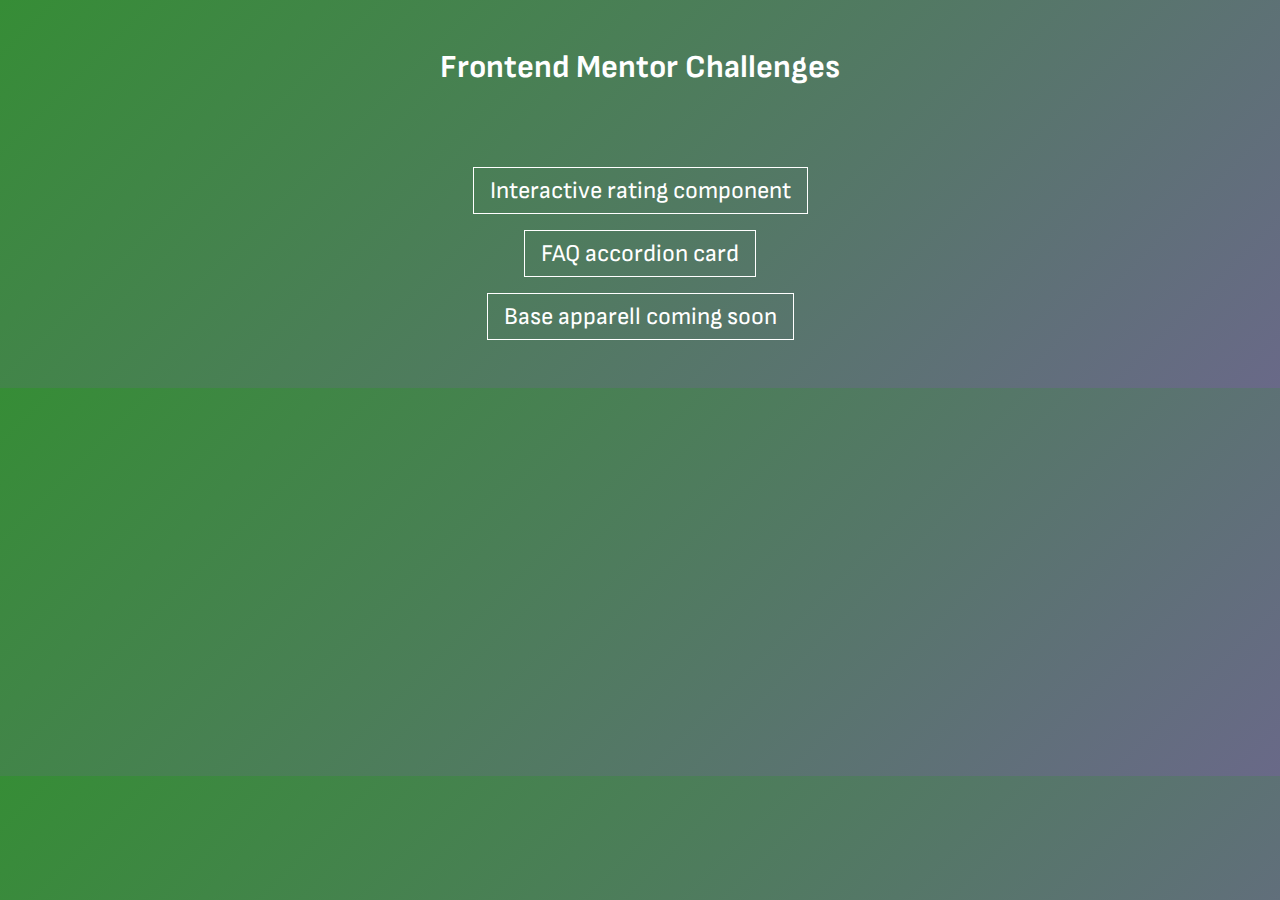
<file: index.html>
<!DOCTYPE html>
<html lang="en">
  <head>
    <meta charset="UTF-8" />
    <meta http-equiv="X-UA-Compatible" content="IE=edge" />
    <meta name="viewport" content="width=device-width, initial-scale=1.0" />
    <title>Frontend Mentor Challenges</title>
    <!-- Google Fonts -->
    <link rel="preconnect" href="https://fonts.googleapis.com" />
    <link rel="preconnect" href="https://fonts.gstatic.com" crossorigin />
    <link
      href="https://fonts.googleapis.com/css2?family=Sofia+Sans:wght@400;700&display=swap"
      rel="stylesheet"
    />
    <!-- Styles -->
    <link rel="stylesheet" href="style.css" />
  </head>
  <body>
    <h1>Frontend Mentor Challenges</h1>
    <section class="container">
      <ul>
        <li>
          <a href="interactive-rating-component/index.html"
            >Interactive rating component</a
          >
        </li>
        <li>
          <a href="faq-accordion-card/index.html">FAQ accordion card</a>
        </li>
        <li>
          <a href="base-apparel-coming-soon/index.html"
            >Base apparell coming soon</a
          >
        </li>
      </ul>
    </section>
  </body>
</html>
</file>
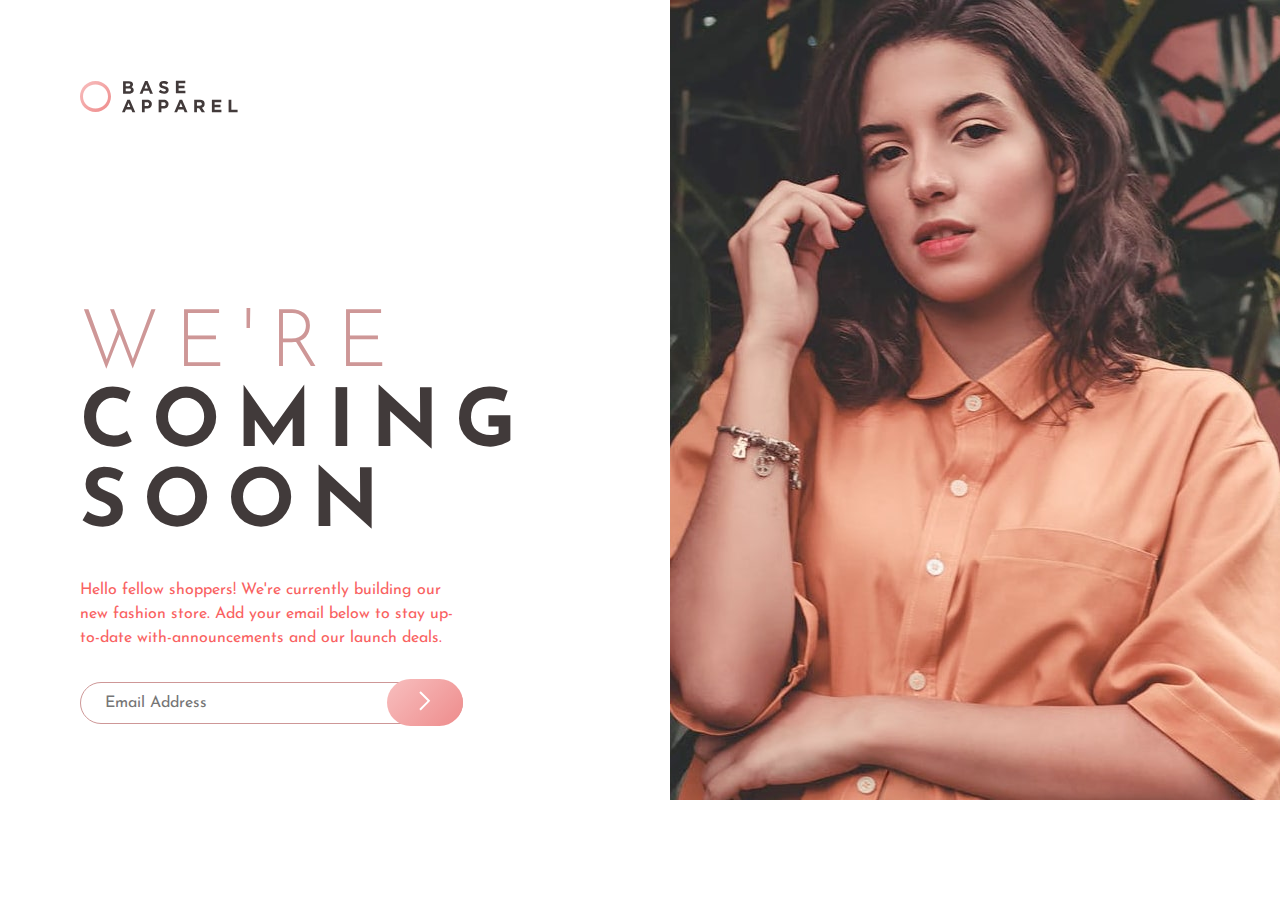
<file: base-apparel-coming-soon/index.html>
<!DOCTYPE html>
<html lang="en">
  <head>
    <meta charset="UTF-8" />
    <meta name="viewport" content="width=device-width, initial-scale=1.0" />

    <title>Base Apparel coming soon page</title>
    <!-- Google Fonts -->
    <link rel="preconnect" href="https://fonts.googleapis.com" />
    <link rel="preconnect" href="https://fonts.gstatic.com" crossorigin />
    <link
      href="https://fonts.googleapis.com/css2?family=Josefin+Sans:wght@300;400;600&display=swap"
      rel="stylesheet"
    />
    <!-- Styles and scripts -->
    <link rel="stylesheet" href="style.css" />
    <script src="script.js" defer></script>
  </head>
  <body>
    <section class="hero">
      <div class="hero-text">
        <img src="images/logo.svg" alt="Logo" class="logo" />
        <img
          src="images/hero-mobile.jpg"
          alt="Girl model"
          class="hero-mobile hidden"
        />
        <div class="text-box">
          <h1 class="title"><span>We're </span> coming soon</h1>
          <p>
            Hello fellow shoppers! We're currently building our new fashion
            store. Add your email below to stay up-to-date with-announcements
            and our launch deals.
          </p>
          <form action="#">
            <input type="email" placeholder="Email Address" />
            <button>
              <img src="images/icon-arrow.svg" alt="Button icon" />
            </button>
          </form>
        </div>
      </div>
      <div class="hero-img">
        <img
          src="images/hero-desktop.jpg"
          alt="Girl model"
          class="hero-desktop"
        />
      </div>
    </section>
  </body>
</html>
</file>
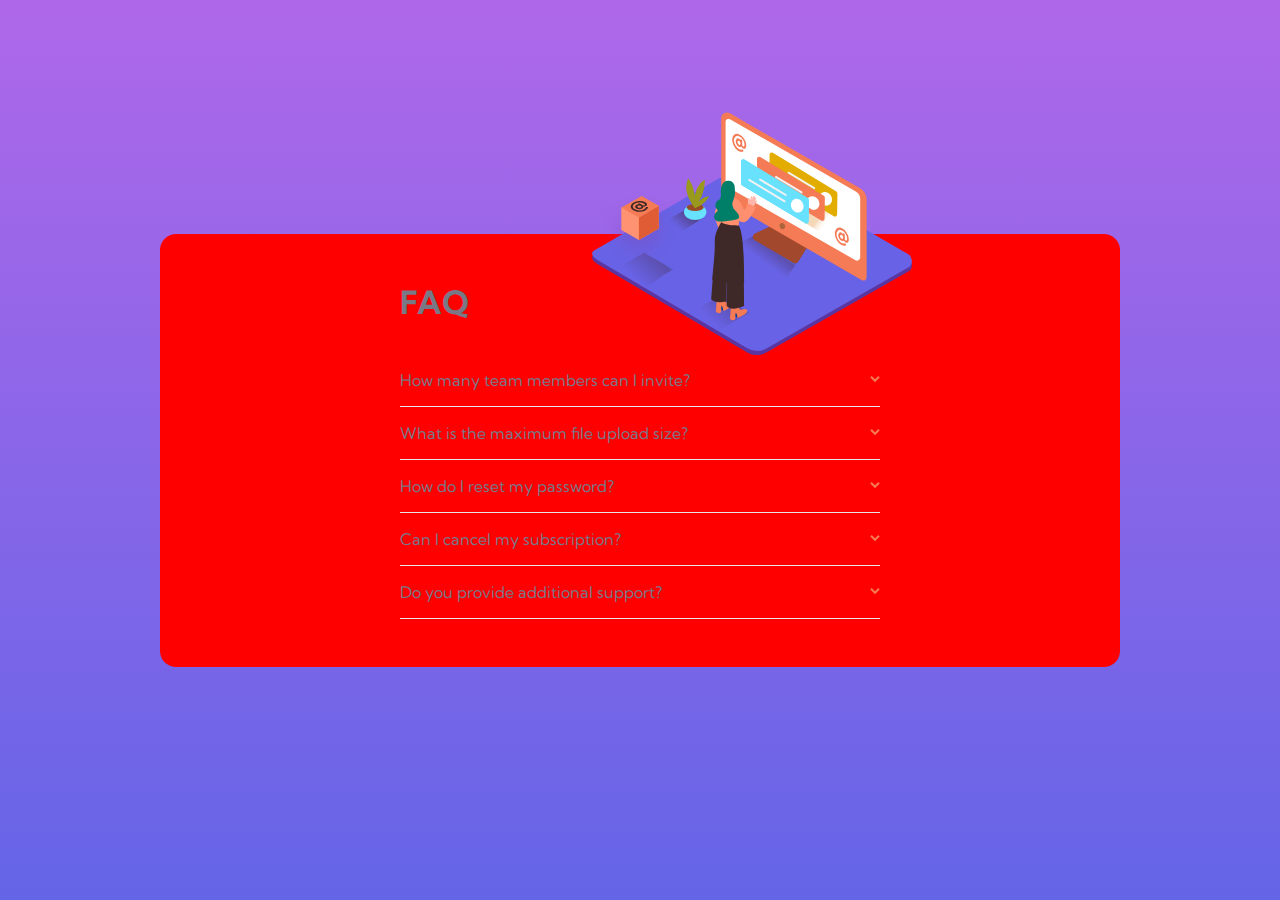
<file: faq-accordion-card/index.html>
<!DOCTYPE html>
<html lang="en">
  <head>
    <meta charset="UTF-8" />
    <meta name="viewport" content="width=device-width, initial-scale=1.0" />

    <title>FAQ Accordion Card</title>
    <!-- Google Fonts -->
    <link rel="preconnect" href="https://fonts.googleapis.com" />
    <link rel="preconnect" href="https://fonts.gstatic.com" crossorigin />
    <link
      href="https://fonts.googleapis.com/css2?family=Kumbh+Sans:wght@400;700&display=swap"
      rel="stylesheet"
    />
    <!-- Styles and scripts -->
    <link rel="stylesheet" href="style.css" />
    <script src="script.js" defer></script>
  </head>
  <body>
    <div class="card">
      <section class="image-section">
        <img
          src="images/illustration-woman-online-desktop.svg"
          alt="Woman art"
          class="woman-art"
        />
        <img
          src="images/illustration-box-desktop.svg"
          alt="Box art"
          class="box-art"
        />
      </section>
      <section class="text-section">
        <h1 class="title">FAQ</h1>
        <div class="faq-container">
          <div class="qa-section">
            <div class="question">
              <p>How many team members can I invite?</p>
              <img src="images/icon-arrow-down.svg" class="arrow" alt="Arrow icon">
            </div>
            <div class="answer hidden">
              <p>You can invite up to 2 additional users on the Free plan. There is no limit on team members for the Premium plan.</p>
            </div>
          <div class="qa-section">
            <div class="question">
              <p>What is
                the maximum file upload size?</p>
              <img src="images/icon-arrow-down.svg" class="arrow" alt="Arrow icon">
            </div>
            <div class="answer hidden">
              No more than 2GB. All files in your account must fit your allotted storage space.
            </div>
          </div>
          <div class="qa-section">
            <div class="question">
              <p>How do I reset my password?</p>
              <img src="images/icon-arrow-down.svg" class="arrow" alt="Arrow icon">
            </div>
            
            <div class="answer hidden">
              Click “Forgot password” from the login page or “Change password”
              from your profile page. A reset link will be emailed to you.
            </div>
          </div>
          <div class="qa-section">
            <div class="question">
              <p>Can I cancel my subscription?</p>
              <img src="images/icon-arrow-down.svg" class="arrow" alt="Arrow icon">
            </div>
            <div class="answer hidden">
              Yes! Send us a message and we'll process your request no questions
              asked.
            </div>
          </div>
          <div class="qa-section">
            <div class="question">
              <p>Do you provide additional support?</p>
              <img src="images/icon-arrow-down.svg" class="arrow" alt="Arrow icon">
            </div>
            <div class="answer hidden">
              Chat and email support is available 24/7. Phone lines are open
              during normal business hours.
            </div>
          </div>
        </div>
      </section>
    </div>
  </body>
</html>
</file>
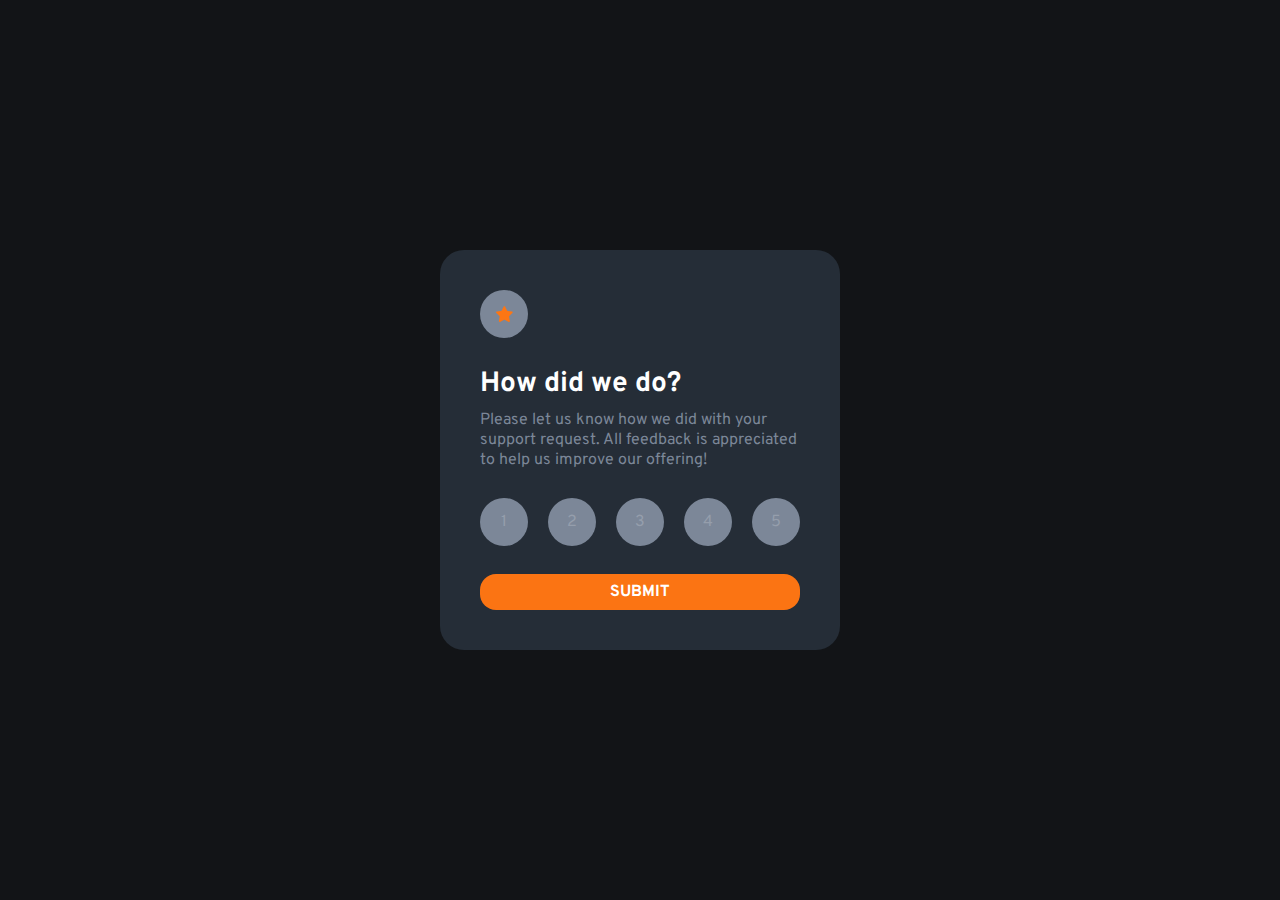
<file: interactive-rating-component/index.html>
<!DOCTYPE html>
<html lang="en">
  <head>
    <meta charset="UTF-8" />
    <meta name="viewport" content="width=device-width, initial-scale=1.0" />
    <!-- displays site properly based on user's device -->

    <title>Interactive rating component</title>
    <!-- Google Fonts -->
    <link rel="preconnect" href="https://fonts.googleapis.com" />
    <link rel="preconnect" href="https://fonts.gstatic.com" crossorigin />
    <link
      href="https://fonts.googleapis.com/css2?family=Overpass:wght@400;700&display=swap"
      rel="stylesheet"
    />
    <link rel="stylesheet" href="style.css" />
    <script src="script.js" defer></script>
  </head>
  <body>
    <!-- Rating state start -->

    <div class="card">
      <div class="circle">
        <img src="images/icon-star.svg" alt="Star icon" />
      </div>
      <div class="inner-text">
        <span class="lead">How did we do?</span>
        <p class="para">
          Please let us know how we did with your support request. All feedback
          is appreciated to help us improve our offering!
        </p>
      </div>
      <div class="circle-container">
        <div class="circle rating">1</div>
        <div class="circle rating">2</div>
        <div class="circle rating">3</div>
        <div class="circle rating">4</div>
        <div class="circle rating">5</div>
      </div>
      <button class="btn">Submit</button>
    </div>

    <!-- Rating state end -->

    <!-- Thank you state start -->

    <div class="card thanks hidden">
      <img src="images/illustration-thank-you.svg" alt="Mobile art" />
      <div class="rating-text"></div>
      <div class="inner-text">
        <span class="lead">Thank you!</span>
        <p class="para">
          We appreciate you taking the time to give a rating. If you ever need
          more support, don't hesitate to get in touch!
        </p>
      </div>
    </div>

    <!-- Thank you state end -->
  </body>
</html>
</file>
<file: style.css>
* {
  box-sizing: border-box;
  padding: 0;
  margin: 0;
}

body {
  font-family: "Sofia Sans", sans-serif;
  color: #fff;
  background: linear-gradient(135deg, rgb(54, 141, 54), rgb(105, 105, 136));
  padding: 3rem;
  display: flex;
  flex-direction: column;
  align-items: center;
  justify-content: flex-start;
  gap: 5rem;
}

.container {
  width: 80%;
}

ul {
  list-style: none;
  font-size: 1.5rem;
  display: flex;
  flex-direction: column;
  align-items: center;
  justify-content: center;
  gap: 1rem;
}

li {
  border: 1px solid #fff;
  padding: 0.5rem 1rem;
}

a {
  text-decoration: none;
  color: #fff;
}

a:hover {
  color: rgb(255, 127, 127);
}
</file>
<file: base-apparel-coming-soon/style.css>
:root {
  --desaturated-red: hsl(0, 36%, 70%);
  --soft-red: hsl(0, 93%, 68%);
  --neutral: hsl(0, 6%, 24%);
}

* {
  box-sizing: border-box;
  padding: 0;
  margin: 0;
}

body {
  font-family: "Josefin Sans", sans-serif;
  height: 100vh;
}

.hero {
  display: grid;
  grid-template-columns: 2fr 1fr;
}

.logo {
  margin-bottom: auto;
}

.hero-mobile {
  display: none;
}

.hero-text {
  background: linear-gradient(
    135deg,
    from hsl(0, 0%, 100%),
    to hsl(0, 100%, 98%)
  );
  padding: 5rem;
  display: flex;
  flex-direction: column;
  align-items: flex-start;
  justify-content: center;
  gap: 3rem;
}

.text-box {
  width: 75%;
  display: flex;
  flex-direction: column;
  align-items: flex-start;
  justify-content: center;
  gap: 2rem;
}

.title {
  font-size: 5rem;
  text-transform: uppercase;
  letter-spacing: 1rem;
  color: var(--neutral);
}

span {
  color: var(--desaturated-red);
  font-weight: 300;
}

p {
  font-size: 1rem;
  line-height: 1.5;
  color: var(--soft-red);
}

form {
  display: flex;
  align-self: stretch;
  position: relative;
}

input {
  width: 100%;
  padding: 0.75rem 1.5rem;
  border: 1px solid var(--desaturated-red);
  border-radius: 3rem;
  font: inherit;
}

input:focus {
  outline: none;
}

button {
  padding: 0.75rem 2rem;
  border-radius: 5rem;
  background: linear-gradient(135deg, hsl(0, 80%, 86%), hsl(0, 74%, 74%));
  border: none;
  position: absolute;
  top: -3px;
  right: 0;
  cursor: pointer;
}

.hero-img {
  width: 100%;
}

@media (max-width: 768px) {
  .hero {
    grid-template-columns: 1fr;
  }

  .logo {
    align-self: start;
  }

  .hero-mobile {
    display: inline;
    width: 100%;
  }

  .hero-text {
    align-items: center;
  }

  .hero-desktop {
    display: none;
  }
}

@media (max-width: 400px) {
  :root {
    font-size: 62.5%;
  }

  .hero-text {
    gap: 5rem;
  }

  .text-box {
    gap: 5rem;
  }
}
</file>
<file: faq-accordion-card/style.css>
:root {
  --text-color: hsl(238, 29%, 16%);
  --hover-color: hsl(14, 88%, 65%);
  --neutral-text: hsl(237, 12%, 33%);
  --dark-neutral-text: hsl(240, 6%, 50%);
  --divider: hsl(240, 5%, 91%);
}

* {
  box-sizing: border-box;
  padding: 0;
  margin: 0;
}

body {
  font-family: "Kumbh Sans", sans-serif;
  color: var(--dark-neutral-text);
  background: linear-gradient(180deg, hsl(273, 75%, 66%), hsl(240, 73%, 65%));
  display: flex;
  align-items: center;
  justify-content: center;
  height: 100vh;
  font-size: 12px;
}

.card {
  width: 75%;
  display: flex;
  align-items: center;
  justify-content: center;
  background-color: #fff;
  border-radius: 1rem;
}

.card > section {
  flex: 1;
  height: 100%;
  display: flex;
  flex-direction: column;
  align-items: flex-start;
  justify-content: center;
}

.image-section {
  position: relative;
}

.woman-art {
  position: absolute;
  left: -3rem;
}

.box-art {
  position: absolute;
  left: -5rem;
}

.text-section {
  padding: 3rem;
  display: flex;
  flex-direction: column;
  justify-content: center;
  align-items: flex-start;
}

.title {
  font-size: 2rem;
  margin-bottom: 2rem;
}

.faq-container {
  width: 30rem;
  display: flex;
  flex-direction: column;
  justify-content: center;
}

.qa-section,
.question,
.answer {
  width: 100%;
}

.question {
  font-size: 1rem;
  padding: 1rem 0;
  border-bottom: 1px solid var(--divider);
  display: flex;
  justify-content: space-between;
  align-items: center;
}

.question:hover {
  color: var(--hover-color);
}

.arrow {
  margin-left: 5rem;
  cursor: pointer;
}

.arrow-rev {
  transform: rotate(180deg);
}

.answer {
  color: var(--neutral-text);
  padding: 1rem 0;
}

.selected {
  color: var(--text-color);
}

.hidden {
  display: none;
}

@media (max-width: 1300px) {
  body {
    padding: 22.5rem 0;
  }

  .card {
    flex-direction: column;
    background-color: red;
  }

  .woman-art {
    width: 20rem;
  }

  .box-art {
    width: 5rem;
    left: -2.5rem;
  }
}

@media (max-width: 768px) {
  :root {
    font-size: 62.5%;
  }

  .answer {
    font-size: 0.75rem;
  }
}

@media (max-width: 400px) {
  .card {
    width: 90%;
  }

  .question {
    font-size: 1.5rem;
  }

  .answer {
    font-size: 1rem;
  }
}
</file>
<file: interactive-rating-component/style.css>
:root {
  --primary-color: hsl(25, 97%, 53%);
  --white: hsl(0, 0%, 100%);
  --light-grey: hsl(217, 12%, 63%);
  --medium-grey: hsl(216, 12%, 54%);
  --dark-blue: hsl(213, 19%, 18%);
  --very-dark-blue: hsl(216, 12%, 8%);
}

* {
  box-sizing: border-box;
  padding: 0;
  margin: 0;
}

body {
  font-family: "Overpass", sans-serif;
  background-color: var(--very-dark-blue);
  color: var(--medium-grey);
  display: flex;
  justify-content: center;
  align-items: center;
  height: 100vh;
  padding: 2rem;
}

.card {
  width: 25rem;
  height: 25rem;
  padding: 2.5rem;
  background-color: var(--dark-blue);
  display: flex;
  justify-content: space-between;
  align-items: flex-start;
  flex-direction: column;
  border-radius: 1.5rem;
}

.circle {
  width: 3rem;
  height: 3rem;
  background-color: var(--medium-grey);
  border-radius: 50%;
  display: flex;
  justify-content: center;
  align-items: center;
  color: var(--light-grey);
}

.circle:hover {
  background-color: var(--light-grey);
  color: var(--white);
  cursor: pointer;
}

.selected {
  background-color: var(--primary-color);
  color: var(--white);
}

.inner-text {
  display: flex;
  flex-direction: column;
  gap: 0.5rem;
}

.lead {
  font-size: 1.75rem;
  color: var(--white);
  font-weight: 700;
}

.circle-container {
  width: 100%;
  display: flex;
  justify-content: space-between;
  align-items: center;
}

.btn {
  display: inline-block;
  width: 100%;
  padding: 0.5rem 1rem;
  font: inherit;
  background-color: var(--primary-color);
  color: var(--white);
  border: none;
  border-radius: 1rem;
  text-transform: uppercase;
  font-size: 1rem;
  font-weight: 700;
}

.btn:hover {
  background-color: var(--white);
  color: var(--primary-color);
  cursor: pointer;
}

.thanks {
  align-items: center;
  justify-content: space-between;
  text-align: center;
}

.rating-text {
  background-color: var(--medium-grey);
  color: var(--primary-color);
  padding: 0.25rem 0.5rem;
  border-radius: 0.5rem;
}

.hidden {
  display: none;
}

@media (max-width: 400px) {
  .circle {
    width: 2.5rem;
    height: 2.5rem;
  }
}
</file>
